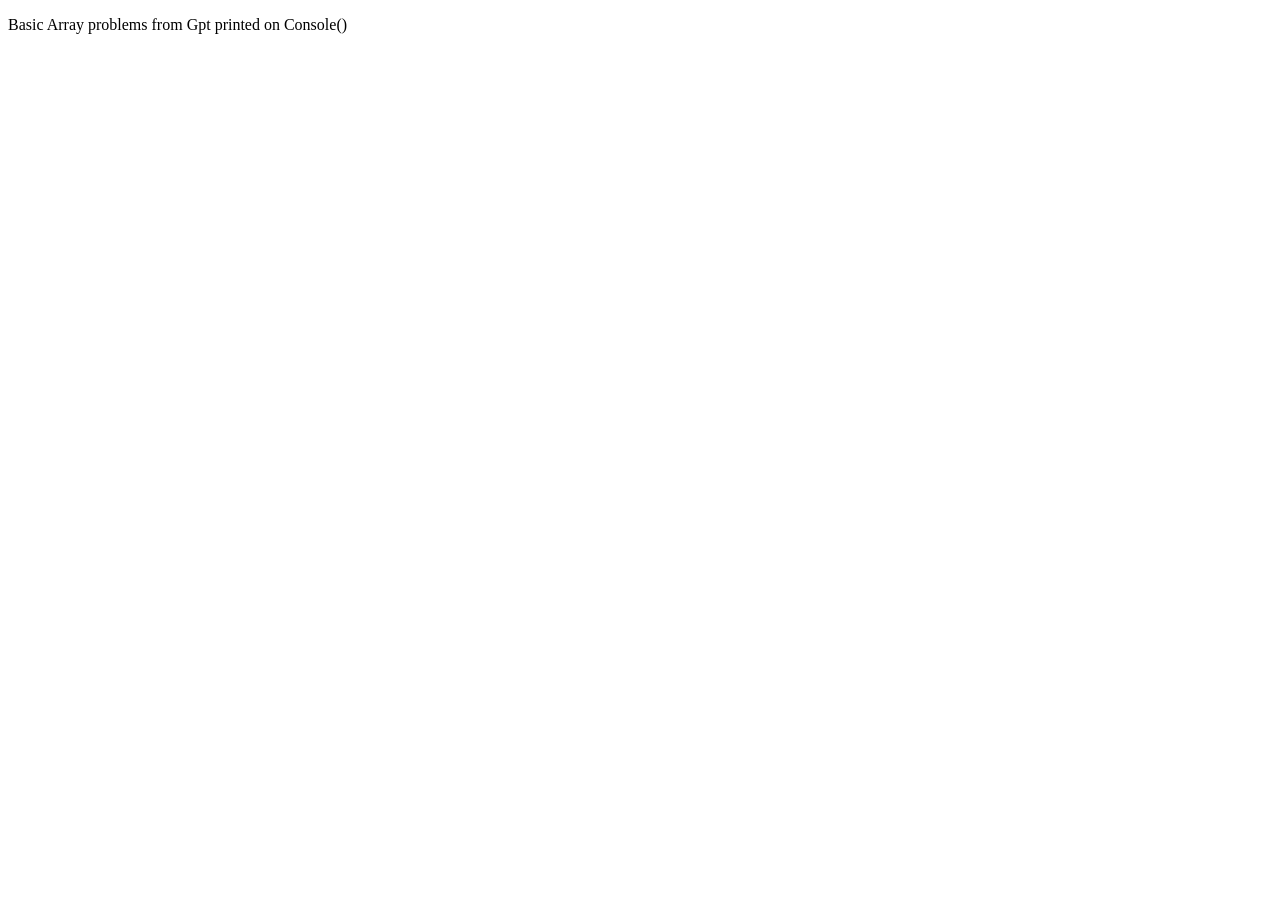
<file: Array Basic_1/index.html>
<!doctype html>
<html lang="en">
  <head>
    <meta charset="UTF-8" />
    <meta name="viewport" content="width=device-width, initial-scale=1.0" />
    <title>Array Basic</title>
  </head>
  <body>
    <p>Basic Array problems from Gpt printed on Console()</p>
    <script src="./test.js"></script>
  </body>
</html>
</file>
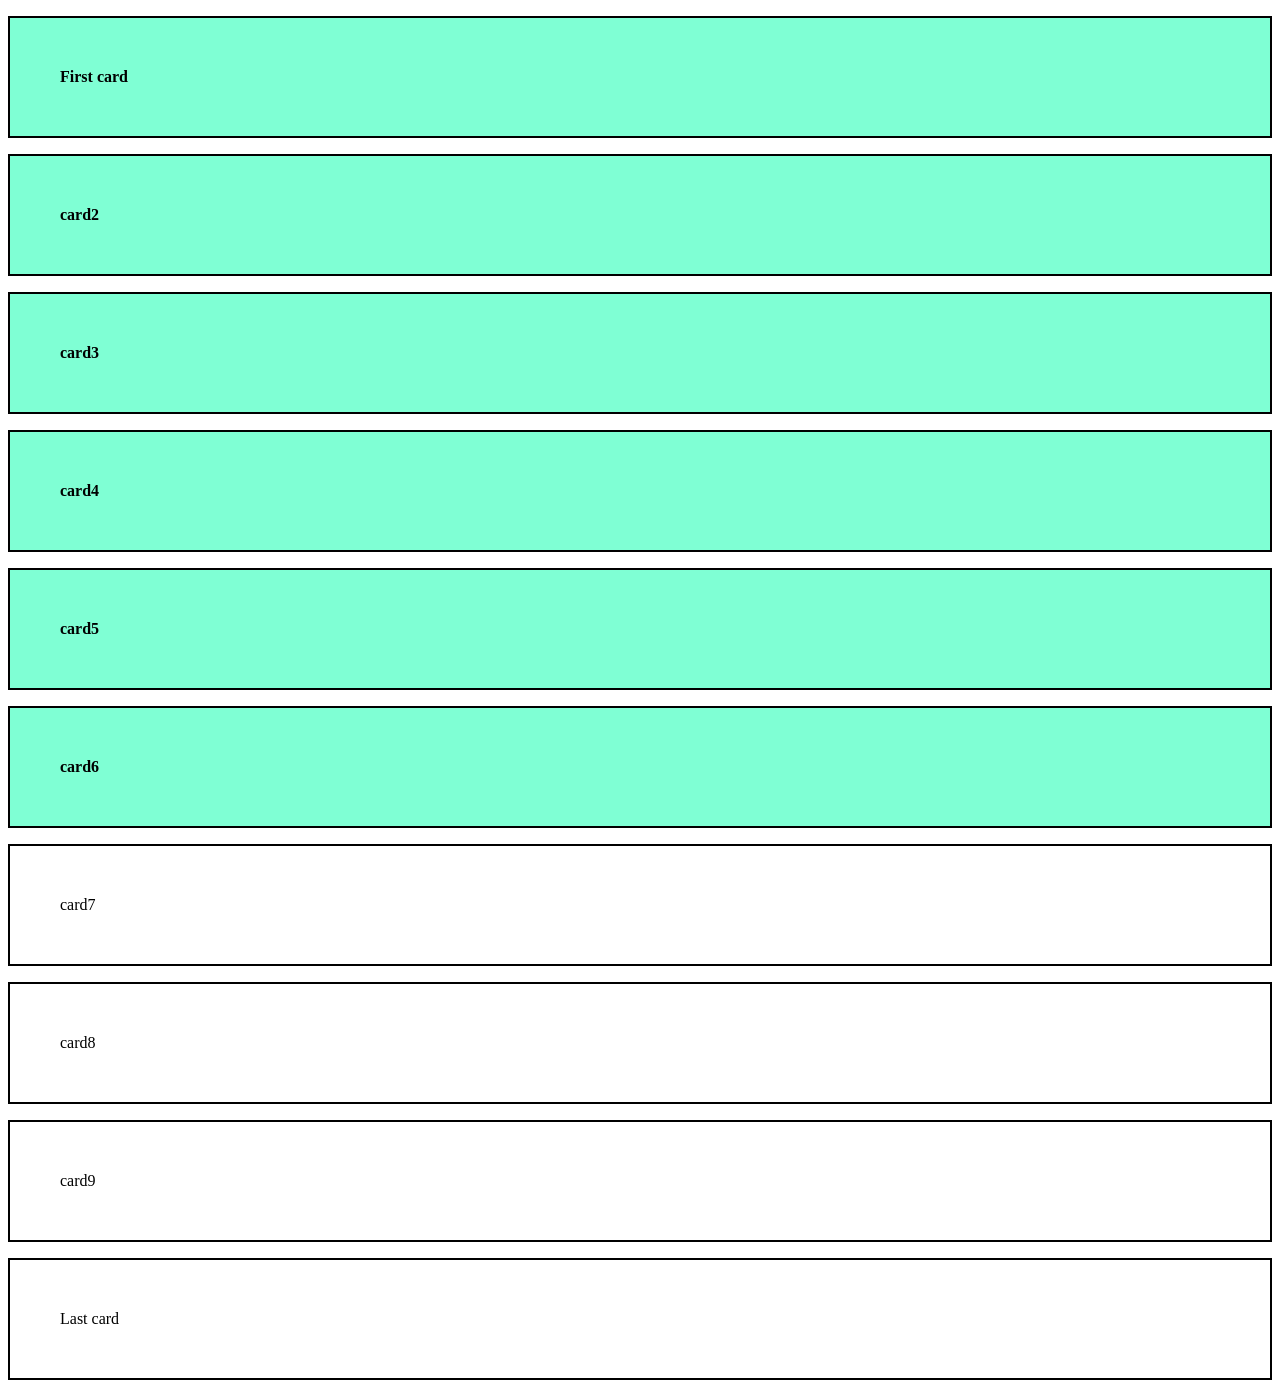
<file: IntersectionObserver/index.html>
<!doctype html>
<html lang="en">
  <head>
    <meta charset="UTF-8" />
    <meta name="viewport" content="width=device-width, initial-scale=1.0" />
    <title>IntersectionObserver</title>
  </head>
  <body>
    <div class="card-container" style="min-height: 1000px">
      <p class="card">First card</p>
      <p class="card">card2</p>
      <p class="card">card3</p>
      <p class="card">card4</p>
      <p class="card">card5</p>
      <p class="card">card6</p>
      <p class="card">card7</p>
      <p class="card">card8</p>
      <p class="card">card9</p>
      <p class="card">Last card</p>
    </div>

    <style>
      .card {
        border: 2px solid black;
        padding: 50px;
        transition:
          font-weight 0.5s ease-in,
          background-color 0.5s ease-in;
      }
      .card.active {
        font-weight: bold;
        background-color: aquamarine;
      }
    </style>

    <script src="./script.js"></script>
  </body>
</html>
</file>
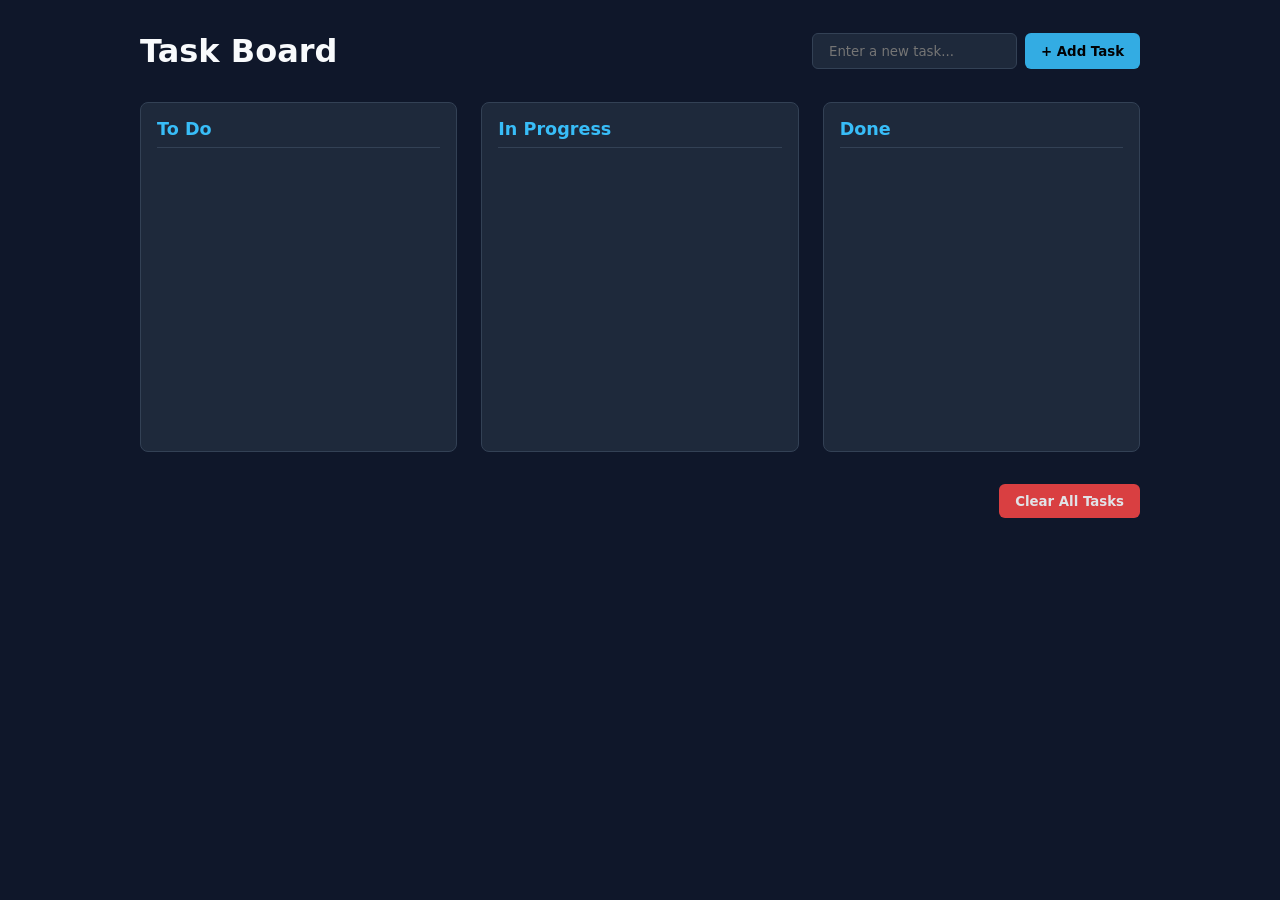
<file: Task Board/index.html>
<!doctype html>
<html lang="en">
  <head>
    <meta charset="UTF-8" />
    <meta name="viewport" content="width=device-width, initial-scale=1.0" />
    <title>Task Tracker - LocalStorage Practice</title>
    <link rel="stylesheet" href="style.css" />
  </head>
  <body>
    <div class="app-container">
      <header>
        <h1>Task Board</h1>
        <form class="add-task-form">
          <input
            type="text"
            name="taskInput"
            placeholder="Enter a new task..."
            required
          />
          <button type="submit">+ Add Task</button>
        </form>
      </header>

      <!-- Main Container for Event Delegation -->
      <main class="board-container">
        <!-- Column: To Do -->
        <section class="column">
          <h2>To Do</h2>
          <ul class="task-list" id="todo-list" data-status="todo">
            <!-- Tasks dynamically injected here -->
          </ul>
        </section>

        <!-- Column: In Progress -->
        <section class="column">
          <h2>In Progress</h2>
          <ul class="task-list" id="in-progress-list" data-status="in-progress">
            <!-- Tasks dynamically injected here -->
          </ul>
        </section>

        <!-- Column: Done -->
        <section class="column">
          <h2>Done</h2>
          <ul class="task-list" id="done-list" data-status="done">
            <!-- Tasks dynamically injected here -->
          </ul>
        </section>
      </main>

      <footer>
        <button id="clear-all-btn" class="delete-btn">Clear All Tasks</button>
      </footer>
    </div>

    <script src="app.js"></script>
  </body>
</html>
</file>
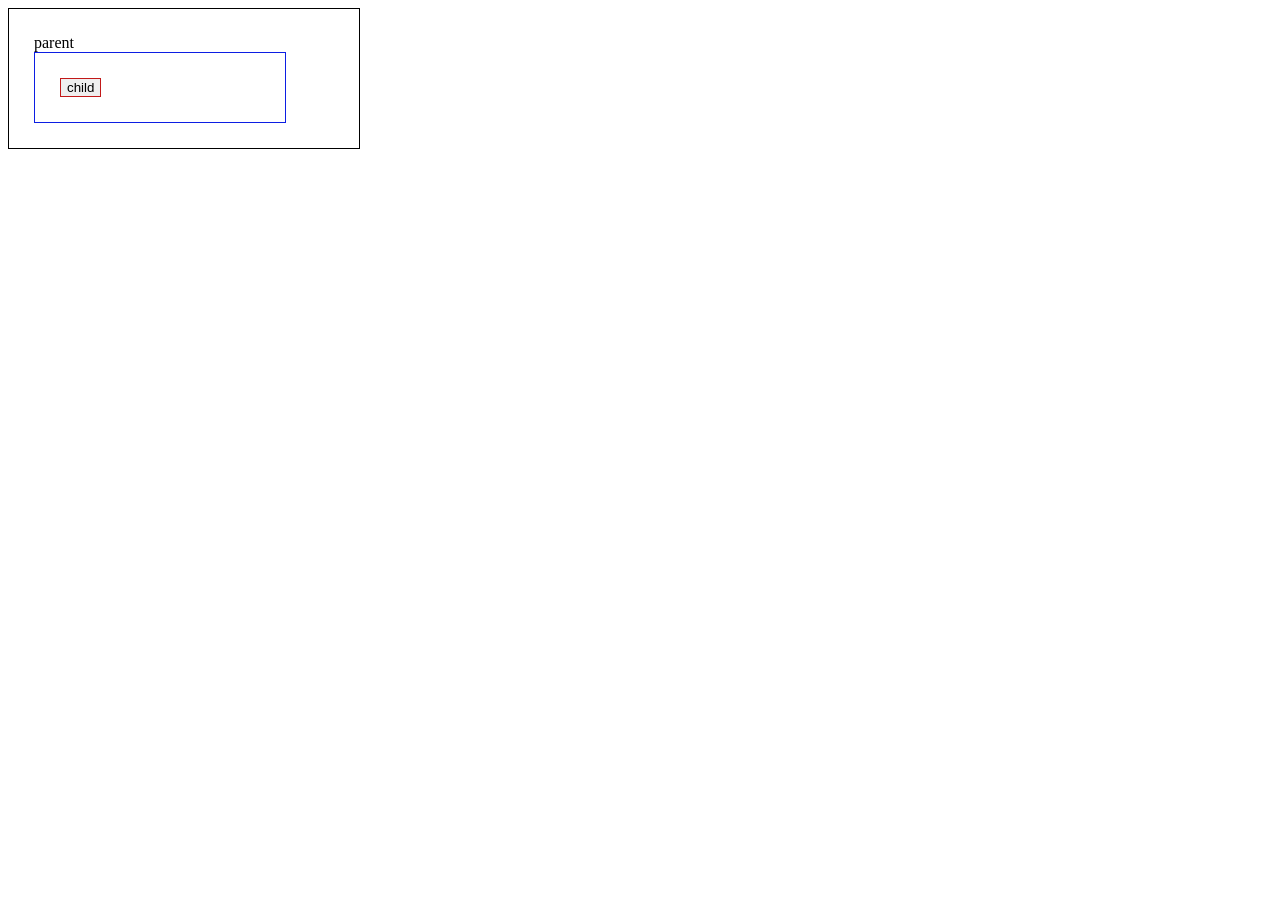
<file: Before React/DOM/index.html>
<!doctype html>
<html lang="en">
  <head>
    <meta charset="UTF-8" />
    <meta name="viewport" content="width=device-width, initial-scale=1.0" />
    <title>DOM</title>
  </head>
  <body>
    <style>
      .parent {
        border: 1px solid black;
        padding: 25px;
        width: 300px;
      }
      .imm {
        border: 1px solid rgb(12, 30, 227);
        padding: 25px;
        width: 200px;
      }
      .child {
        border: 1px solid rgb(194, 25, 25);
      }
    </style>

    <div>
      <div class="card"></div>
      <div class="card"></div>
      <div class="card"></div>
      <div class="card"></div>
      <div class="card"></div>
      <div class="card"></div>
      <div class="card"></div>
      <div class="card"></div>
      <div class="card"></div>
      <div class="card"></div>
    </div>

    <!-- event test -->
    <div class="parent">
      parent

      <div class="imm">
        <button class="child">child</button>
      </div>
    </div>
    <p id="demo"></p>
    <script src="./DOM.js"></script>
  </body>
</html>
</file>
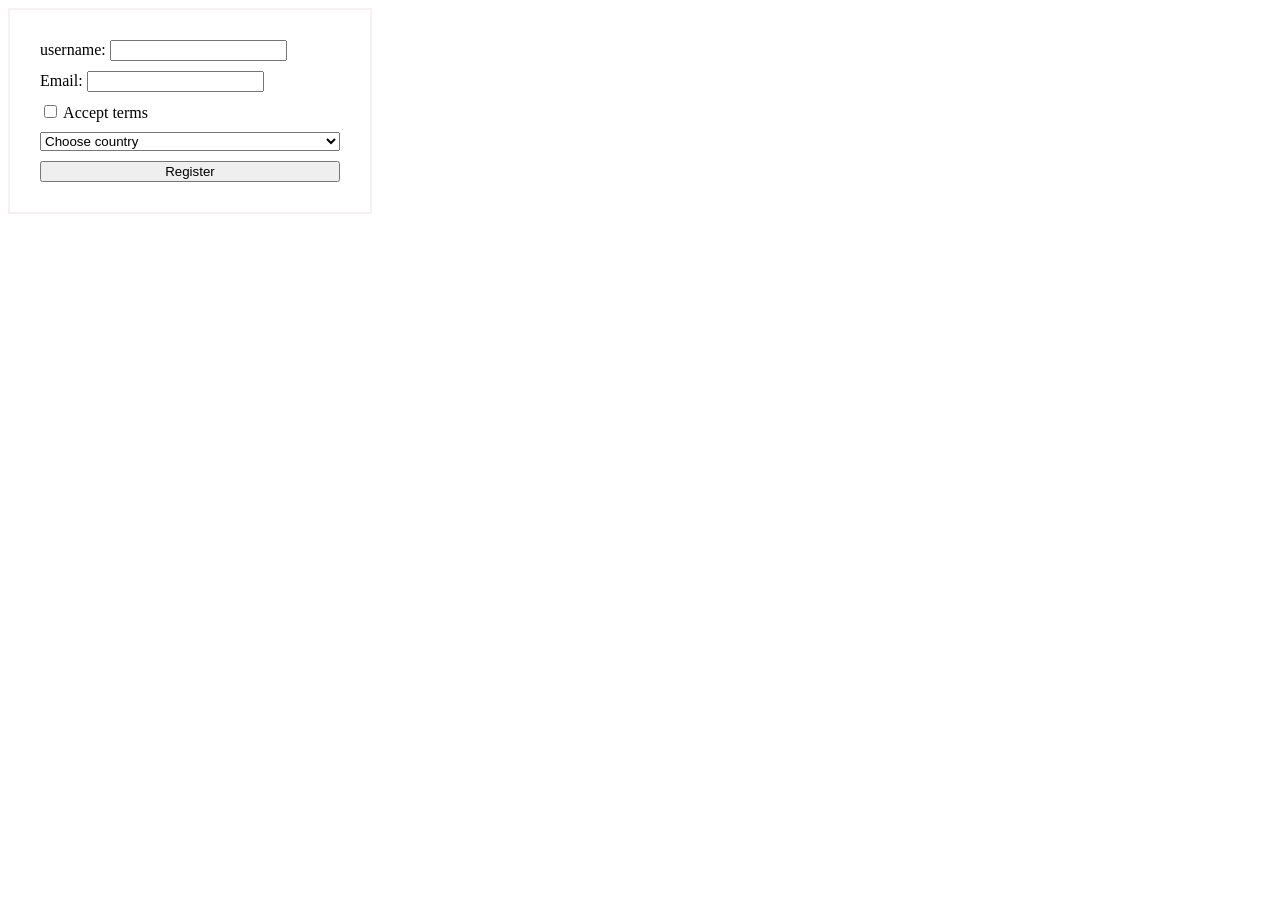
<file: Before React/Forms & Inputs/index.html>
<!doctype html>
<html lang="en">
  <head>
    <meta charset="UTF-8" />
    <meta name="viewport" content="width=device-width, initial-scale=1.0" />
    <title>Forms</title>
  </head>
  <body>
    <style>
      form {
        max-width: 300px;
        padding: 30px;
        border: 2px solid rgba(215, 195, 195, 0.24);
        display: flex;
        flex-direction: column;
        gap: 10px;
      }
    </style>

    <form id="registrationForm">
      <label for="username">
        username:
        <input type="text" name="username" id="username"
      /></label>
      <label for="email">
        Email:
        <input type="email" name="email" id="email" />
      </label>

      <label>
        <input type="checkbox" name="terms" id="terms" />
        Accept terms
      </label>

      <select name="country" id="country">
        <option value="">Choose country</option>
        <option value="bd">Bangladesh</option>
        <option value="in">India</option>
        <option value="us">USA</option>
      </select>

      <button type="submit">Register</button>
    </form>
    <script src="./script.js"></script>
  </body>
</html>
</file>
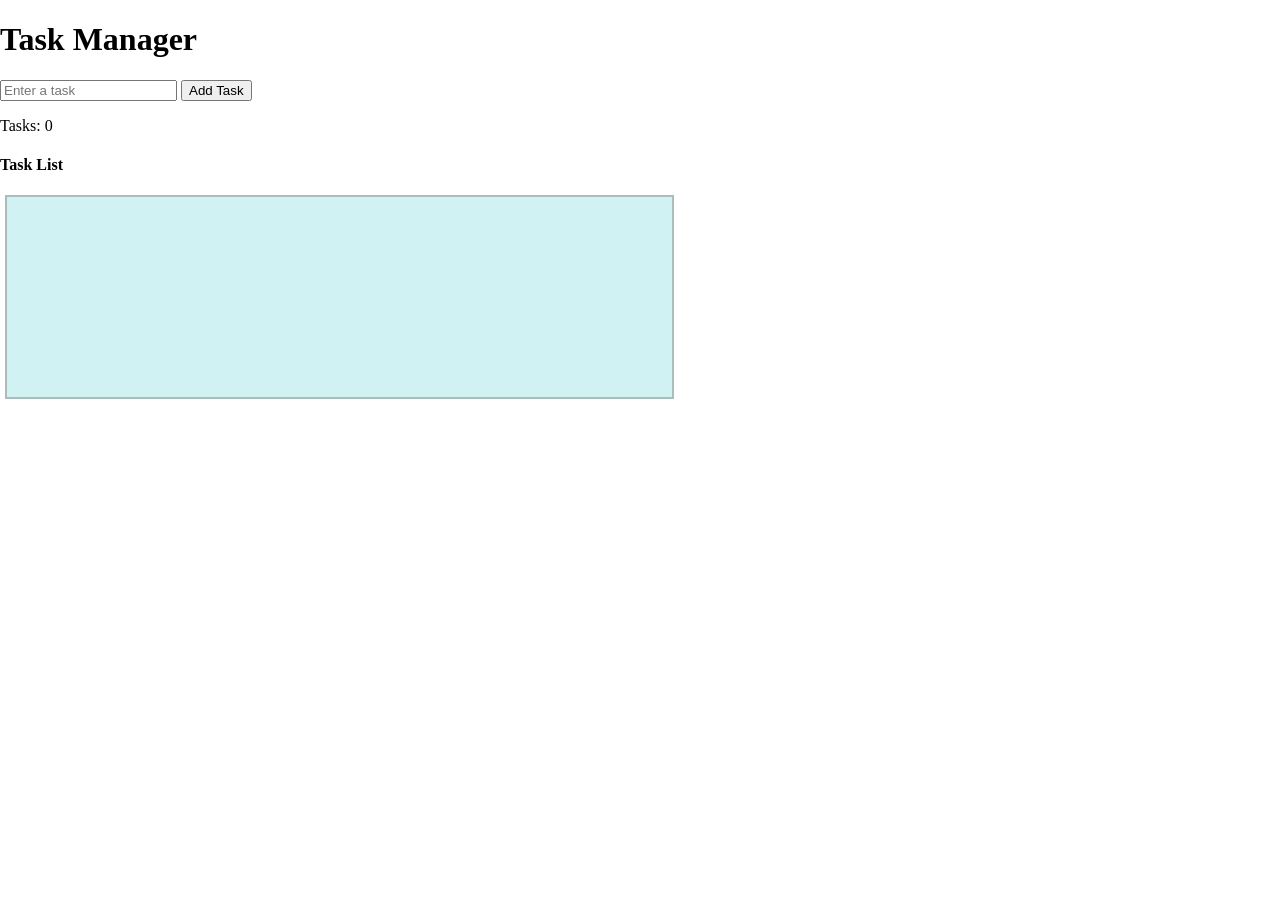
<file: Before React/DOM/Task.html>
<!doctype html>
<html lang="en">
  <head>
    <meta charset="UTF-8" />
    <meta name="viewport" content="width=device-width, initial-scale=1.0" />
    <title>DOM TASK</title>
  </head>
  <body>
    <style>
      :root,
      body {
        margin: 0;
        box-sizing: border-box;
      }

      #taskList {
        margin: 0 5px;
        padding: 0 0 0 25px; /* Added 25px padding to the left for the numbers */
        max-width: 50%;
        min-height: 200px;
        border: 2px solid rgba(128, 128, 128, 0.479);
        list-style: decimal;
        list-style-position: outside;

        background-color: rgba(186, 236, 236, 0.664);
      }

      .taskIteam {
        padding: 5px;
        border: 2px solid rgb(2, 93, 76);
        margin-bottom: 5px;
      }

      .taskIteam p {
        display: flex;
        align-items: center;
        gap: 3px;
        margin: 0;
      }
      p :not(:first-child) {
        margin-left: auto;
        background-color: rgba(180, 247, 168, 0.804);
        padding: 3px;
      }
    </style>

    <div class="app">
      <h1>Task Manager</h1>

      <form id="taskForm">
        <input id="taskInput" placeholder="Enter a task" />
        <button type="submit">Add Task</button>
      </form>

      <p id="taskCount">Tasks: 0</p>

      <div>
        <h4>Task List</h4>
        <ul id="taskList"></ul>
      </div>
    </div>

    <script src="./task.js"></script>
  </body>
</html>
</file>
<file: Task Board/style.css>
:root {
  --bg-color: #0f172a;
  --card-bg: #1e293b;
  --text-main: #f8fafc;
  --text-muted: #94a3b8;
  --accent: #38bdf8;
  --danger: #ef4444;
  --border: #334155;
}

* {
  box-sizing: border-box;
  margin: 0;
  padding: 0;
  font-family:
    system-ui,
    -apple-system,
    sans-serif;
}

body {
  background-color: var(--bg-color);
  color: var(--text-main);
  padding: 2rem;
  display: flex;
  justify-content: center;
}

.app-container {
  max-width: 1000px;
  width: 100%;
}

header {
  display: flex;
  justify-content: space-between;
  align-items: center;
  margin-bottom: 2rem;
}

.add-task-form {
  display: flex;
  gap: 0.5rem;
}

input[type="text"] {
  padding: 0.6rem 1rem;
  border-radius: 6px;
  border: 1px solid var(--border);
  background: var(--card-bg);
  color: var(--text-main);
  outline: none;
}

button {
  padding: 0.6rem 1rem;
  border-radius: 6px;
  border: none;
  color: #000;
  font-weight: 600;
  cursor: pointer;
  background-color: var(--accent);
  opacity: 0.9;
}

button:hover {
  opacity: 1;
}

.board-container {
  display: grid;
  grid-template-columns: repeat(3, 1fr);
  gap: 1.5rem;
}

.column {
  background: var(--card-bg);
  padding: 1rem;
  border-radius: 8px;
  border: 1px solid var(--border);
  min-height: 350px;
}

.column h2 {
  font-size: 1.1rem;
  margin-bottom: 1rem;
  padding-bottom: 0.5rem;
  border-bottom: 1px solid var(--border);
  color: var(--accent);
}

.task-list {
  list-style: none;
  display: flex;
  flex-direction: column;
  gap: 0.75rem;
}

/* Dynamic Task Items */
.task-item {
  background: var(--bg-color);
  opacity: 0.9;
  padding: 0.75rem;
  border-radius: 6px;
  border: 1px solid var(--border);
}

.task-action {
  display: flex;
  align-items: center;
  margin: 0;
  padding: 0;
}

.task-action button {
  margin: 0;
  margin-left: auto;
  padding: 0;
  border-radius: 4px;
  display: flex;
  justify-content: center;
  align-items: center;
  background: #1e222b;
  border: 1px solid rgba(0, 213, 255, 0);
  cursor: pointer;
  transition: all 0.3s ease;
}

.task-action button:hover {
  background: #252b36;
  border-color: rgba(0, 212, 255, 1);
  box-shadow:
    0 0 10px rgba(0, 212, 255, 0.5),
    0 0 25px rgba(0, 212, 255, 0.3);
}

.task-action button:last-child {
  margin-left: 10px;
  background: #1a1012;
  border: 1px solid transparent;
}

.task-action button:last-child:hover {
  background: #2b1418;
  border-color: rgba(255, 46, 91, 0.8);
  box-shadow:
    0 0 12px rgba(255, 46, 91, 0.7),
    0 0 25px rgba(255, 0, 0, 0.4);
}

.task-action button img {
  max-width: 18px;
  max-height: 18px;
  display: block;
}

.delete-btn {
  background: var(--danger);
  color: var(--text-main);
}

footer {
  margin-top: 2rem;
  display: flex;
  justify-content: flex-end;
}
</file>
